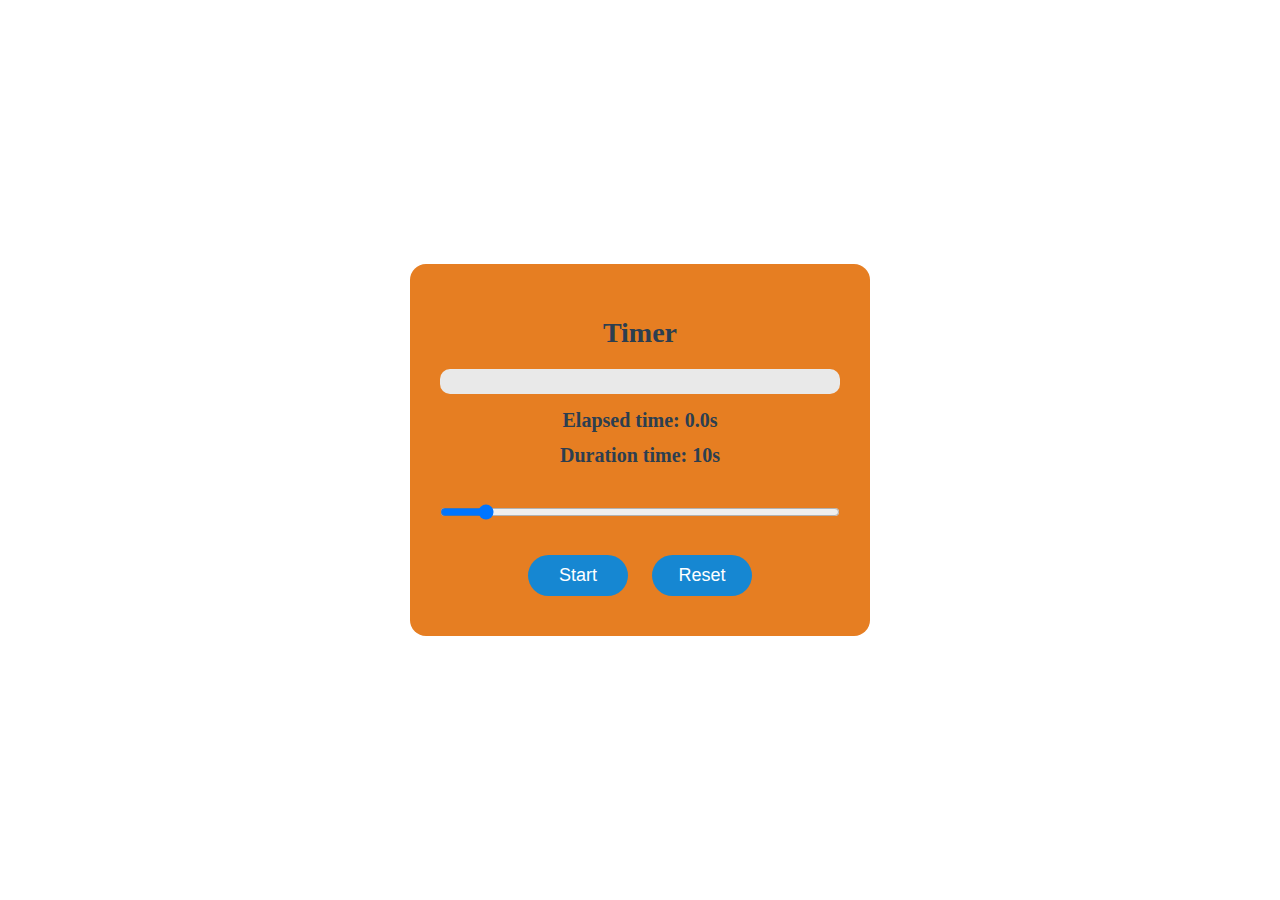
<file: index1.html>
<!DOCTYPE html>
<html lang="en">
<head>
  <meta charset="UTF-8">
  <title>Document</title>
  <link rel="stylesheet" href="style.css">
</head>
<body>
  <div class="timer-box">
    <h2>Timer</h2>
    <div class="progress-container">
      <div class="progress-bar" id="progress"></div>
    </div>

    <div class="label">Elapsed time: <span id="elapsed">0.0</span>s</div>
    <div class="label">Duration time: <span id="duration">10</span>s</div>
    
    <input type="range" id="slider" value="10">
    <br>
    <button id="start">Start</button>
    <button id="reset">Reset</button>
  </div>

  <script src="script.js"></script>
</body>
</html>
</file>
<file: style.css>
body {
    background: #ffffff;
    display: flex;
    justify-content: center;
    align-items: center;
    height: 100vh;
    margin: 0;
  }
  
  .timer-box {
    background: #e67e22;
    width: 90%;
    max-width: 400px;
    padding: 30px;
    border-radius: 16px;
    box-shadow: #000000;
    text-align: center;
  }
  
  h2 {
    margin-bottom: 20px;
    font-size: 28px;
    color: #2c3e50;
  }
  
  .progress-container {
    background: #e9e9e9;
    border-radius: 10px;
    overflow: hidden;
    height: 25px;
    margin-bottom: 15px;
  }
  
  .progress-bar {
    background: #0b91e9;
    height: 100%;
    width: 0%;
    transition: width 0.2s;
  }
  
  .label {
    margin: 12px 0;
    font-size: 20px;
    color: #2c3e50;
    font-weight: bold;
  }
  
  input[type="range"] {
    width: 100%;
    margin: 25px 0;
  }
  
  button {
    background: #1687d2;
    color: white;
    padding: 10px 20px;
    border: none;
    border-radius: 25px;
    cursor: pointer;
    font-size: 18px;
    margin: 10px;
    min-width: 100px;
  }
  button:hover {
    background: #0d66a2;
  }
  


  @media (max-width: 480px) {
    .timer-box {
      padding: 20px;
      max-width: 95%;
    }
    h2 {
      font-size: 22px;
    }
    .label {
      font-size: 18px;
    }
    button {
      font-size: 14px;
      padding: 10px 16px;
    }
  }
</file>
